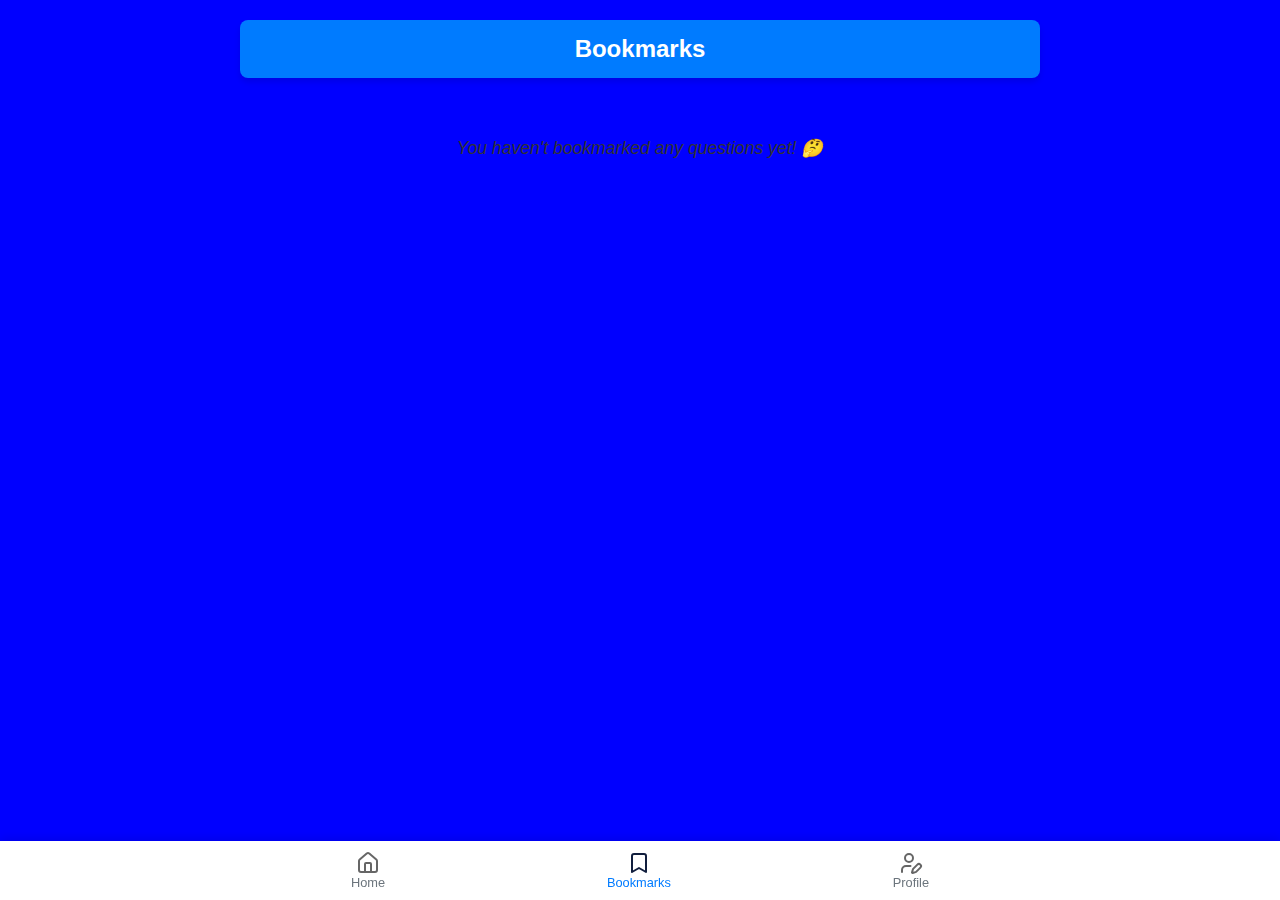
<file: bookmarks.html>
<!DOCTYPE html>
<html lang="en">

<head>
    <meta charset="UTF-8">
    <meta name="viewport" content="width=device-width, initial-scale=1.0">
    <title>Harry Potter Quiz - Bookmarks</title>

    <link rel="stylesheet" href="style.css">
    <script src="script.js" defer></script> </head>

<body>
    <div class="container">
        <header id="pageTitle">Bookmarks</header>

        <main id="bookmarksPage" class="page active">
            <p id="no-bookmarks-message" class="hidden">You haven't bookmarked any questions yet! 🤔</p>
        </main>

        </div>

    <footer class="footer-nav">
        <nav class="nav-container">
            <a href="index.html" class="nav-button" aria-label="navigates to home page">
                <img src="house.svg" width="24" height="24" alt="Home Icon">
                <span>Home</span>
            </a>
            <a href="bookmarks.html" class="nav-button active" aria-label="navigates to category bookmarks">
                <img src="bookmark.svg" width="24" height="24" alt="Bookmarks Icon">
                <span>Bookmarks</span>
            </a>
            <a href="profile.html" class="nav-button" aria-label="navigates to profile page">
                <img src="user-pen.svg" width="24" height="24" alt="Profile Icon">
                <span>Profile</span>
            </a>
        </nav>
    </footer>

</body>
</html>
</file>
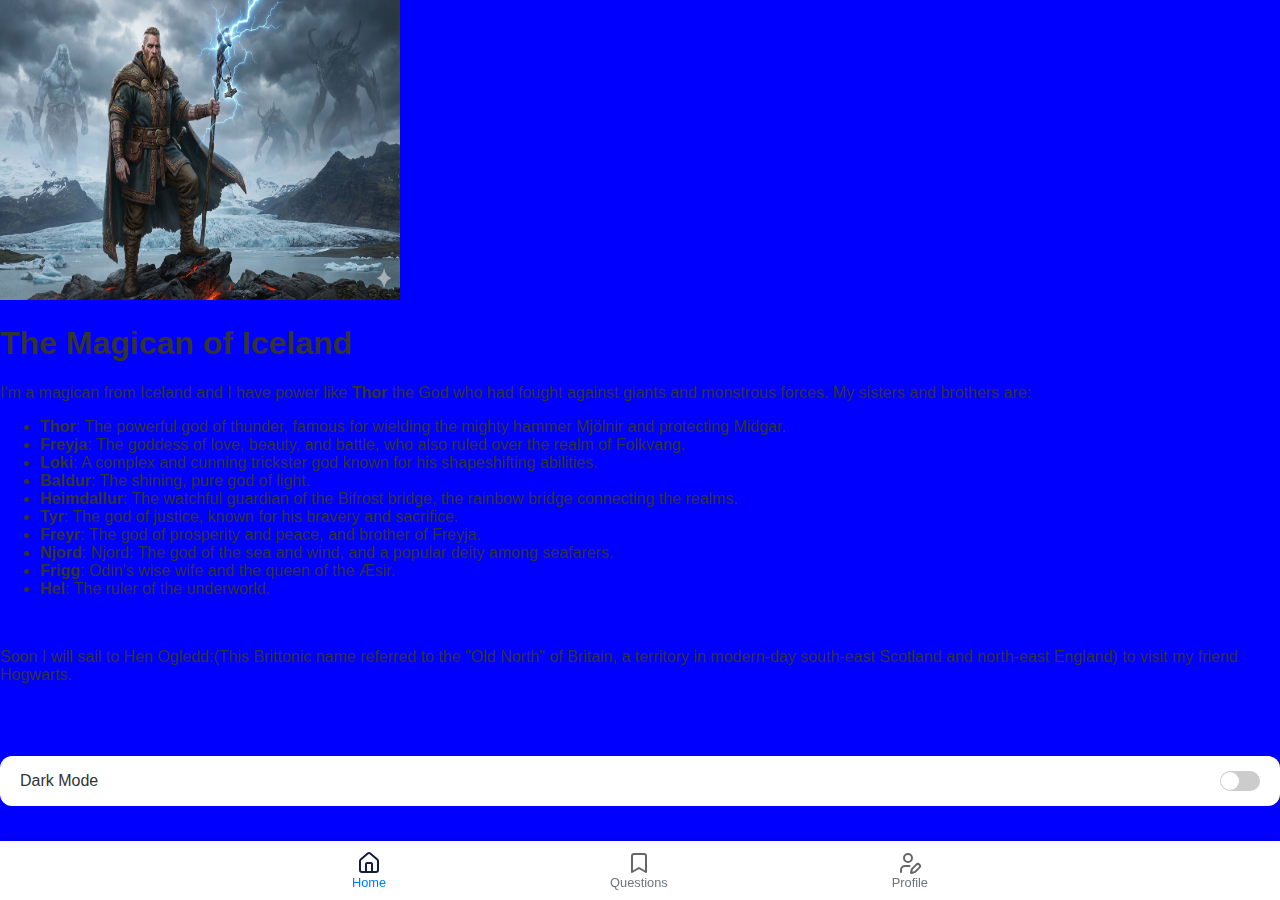
<file: profile.html>
<!DOCTYPE html>
<html lang="en">

<head>
    <meta charset="UTF-8">
    <meta name="viewport" content="width=device-width, initial-scale=1.0">
    <link rel="stylesheet" href="style.css">
    <script src="script.js" defer></script> <title>Harry Potter Quiz</title>
</head>

    
<body class="app app--profile">
    <header class="app-header">
   <img src="Magican.png" alt="Magican"  width="400" height="300">
        <h1 class="app-header__title">The Magican of Iceland</h1>
    </header>

    <main class="app-main__profile">
        <section class="My Profile">
            <article class="Magican">
                <p>I'm a magican from Iceland and I have power like <b>Thor</b> the God who had fought against giants and monstrous forces. My sisters and brothers are:
                        
                <ul>      

<li><b>Thor</b>: The powerful god of thunder, famous for wielding the mighty hammer Mjölnir and protecting Midgar.</li>
<li><b>Freyja</b>: The goddess of love, beauty, and battle, who also ruled over the realm of Folkvang.</li>
<li><b>Loki</b>: A complex and cunning trickster god known for his shapeshifting abilities.</li> 
<li><b>Baldur</b>: The shining, pure god of light. </li>
<li><b>Heimdallur</b>: The watchful guardian of the Bifrost bridge, the rainbow bridge connecting the realms.</li> 
<li><b>Tyr</b>: The god of justice, known for his bravery and sacrifice.</li> 
<li><b>Freyr</b>: The god of prosperity and peace, and brother of Freyja.</li>
<li><b>Njord</b>: Njord: The god of the sea and wind, and a popular deity among seafarers.</li> 
<li><b>Frigg</b>: Odin's wise wife and the queen of the Æsir.</li>
<li><b>Hel</b>: The ruler of the underworld. </li>

        </ul>  
        <br>
        <p>Soon I will sail to Hen Ogledd:(This Brittonic name referred to the "Old North" of Britain, a territory in modern-day south-east Scotland and north-east England) 
        to visit my friend Hogwarts.</p>
            </article>
        </section>
    </main>
    <br>
    <br>
   
                
            
            <div class="toggle-container">
                <span>Dark Mode</span>
                <div class="toggle" onclick="toggleDarkMode()">
                    <div class="toggle-circle"></div>
                </div>
            </div>

        </main>
        </div>

    <footer class="footer-nav">
        <nav class="nav-container">
            <a href="index.html" class="nav-button active" aria-label="navigates to home page">
                <img src="house.svg" width="24" height="24" alt="Home Icon">
                <span>Home</span>
            </a>
            <a href="bookmarks.html" class="nav-button" aria-label="navigates to category bookmarks">
                <img src="bookmark.svg" width="24" height="24" alt="Bookmarks Icon">
                <span>Questions</span>
            </a>
            <a href="profile.html" class="nav-button" aria-label="navigates to profile page">
                <img src="user-pen.svg" width="24" height="24" alt="Profile Icon">
                <span>Profile</span>
            </a>
        </nav>
    </footer>

    <template id="quiz-card-template">
        <div class="quiz-card" data-id="">
            <span class="bookmark-icon" onclick="toggleBookmark(this)"></span>
            <div class="question">Question?</div>
            <div class="answer"></div>
            <button class="show-answer-btn" onclick="toggleAnswer(this)">Show Answer</button>
            <div class="answer-content"></div>
            <div class="tags">
                <span class="tag">User Added</span>
            </div>
        </div>
    </template>

</body>
</html>
</file>
<file: style.css>
:root {
    /* Default (Light) theme variables */
    --background-color: #f0f0f0;
    --card-background: #ffffff;
    --text-color: #333;
    --header-background: #007bff;
    --header-text: white;
    --tag-background: #e9ecef;
    --tag-text: #6c757d;
    --button-background: #007bff;
    --button-text: white;
    --toggle-off: #ccc;
    --toggle-on: #28a745;
    --bookmark-active-color: gold;
    --nav-background: #ffffff;
    --nav-icon-color: #6c757d;
    --nav-active-color: #007bff;
}

/* Dark Mode Variables */
body.dark-mode {
    --background-color: #1a1a1a;
    --card-background: #2c2c2c;
    --text-color: #f0f0f0;
    --header-background: #495057;
    --header-text: #f0f0f0;
    --tag-background: #495057;
    --tag-text: #ccc;
    --button-background: #6c757d;
    --button-text: white;
    --nav-background: #2c2c2c;
    --nav-icon-color: #ccc;
    --nav-active-color: #007bff;
}

/* Base Styles and Responsiveness */
body {
    font-family: sans-serif;
    margin: 0;
    padding: 0;
    background-color: blue;
    color: var(--text-color);
    transition: background-color 0.3s, color 0.3s;
    min-height: 100vh;
    
}

.container {
    max-width: 800px;
    margin: 0 auto;
    padding: 20px;
    padding-bottom: 80px; /* Space for fixed footer */
}

/* Header */
#pageTitle {
    background-color: var(--header-background);
    color: var(--header-text);
    padding: 15px 20px;
    text-align: center;
    font-size: 1.5em;
    font-weight: bold;
    margin-bottom: 20px;
    border-radius: 8px;
    box-shadow: 0 4px 6px rgba(0, 0, 0, 0.1);
}

#pageTitle img {
    display: block;
    margin: 10px auto 0;
    max-width: 100%;
    height: auto;
    border-radius: 4px;
}

/* Quiz Card Styling */
.quiz-card {
    background-color: var(--card-background);
    padding: 20px;
    margin-bottom: 20px;
    border-radius: 12px;
    box-shadow: 0 4px 12px rgba(0, 0, 0, 0.1);
    position: relative;
}

/* Bookmark Icon */
.bookmark-icon {
    position: absolute;
    top: 10px;
    right: 15px;
    cursor: pointer;
    font-size: 1.5em;
    filter: grayscale(100%); /* Default unbookmarked state */
    transition: filter 0.2s;
    color: yellow;
}

.bookmark-icon.active {
    filter: none; /* Active bookmark state */
    color: var(--bookmark-active-color);
}


.question {
    font-size: 1.2em;
    font-weight: bold;
    margin-bottom: 10px;
}

.answer {
    margin-bottom: 15px;
}


.show-answer-btn {
    background-color: var(--button-background);
    color: var(--button-text);
    border: none;
    padding: 10px 15px;
    border-radius: 6px;
    cursor: pointer;
    font-weight: bold;
    transition: background-color 0.3s;
}

.show-answer-btn:hover {
    background-color: #0056b3;
}


.answer-content {
    margin-top: 15px;
    padding-top: 10px;
    border-top: 1px solid #eee;
    font-style: italic;
    color: var(--text-color);
    display: none; /* Hidden by default */
}

/* Tags */
.tags {
    margin-top: 15px;
}

.tag {
    display: inline-block;
    background-color: var(--tag-background);
    color: var(--tag-text);
    padding: 5px 10px;
    margin-right: 5px;
    border-radius: 4px;
    font-size: 0.8em;
}

/* Footer Navigation */
.footer-nav {
    position: fixed;
    bottom: 0;
    left: 0;
    width: 100%;
    background-color: var(--nav-background);
    box-shadow: 0 -2px 10px rgba(0, 0, 0, 0.1);
    z-index: 10;
}

.nav-container {
    display: flex;
    justify-content: space-around;
    max-width: 800px;
    margin: 0 auto;
    padding: 5px 0;
}

.nav-button {
    display: flex;
    flex-direction: column;
    align-items: center;
    text-decoration: none;
    color: var(--nav-icon-color);
    font-size: 0.8em;
    padding: 5px;
    transition: color 0.3s;
}

.nav-button img {
    filter: invert(40%); /* Basic icon color adjustment */
}

body.dark-mode .nav-button img {
    filter: invert(80%); /* Invert more for dark mode */
}

.nav-button.active {
    color: var(--nav-active-color);
}

.nav-button.active img {
    filter: invert(10%) sepia(80%) saturate(700%) hue-rotate(190deg) brightness(95%); /* A blue filter for active icon */
}

/* Dark Mode Toggle Styles (optional) */
.toggle-container {
    display: flex;
    align-items: center;
    justify-content: space-between;
    padding: 15px 20px;
    background-color: var(--card-background);
    border-radius: 12px;
    margin-top: 20px;
}

.toggle {
    width: 40px;
    height: 20px;
    background-color: var(--toggle-off);
    border-radius: 10px;
    position: relative;
    cursor: pointer;
    transition: background-color 0.3s;
}

.toggle-circle {
    width: 18px;
    height: 18px;
    background-color: white;
    border-radius: 50%;
    position: absolute;
    top: 1px;
    left: 1px;
    transition: transform 0.3s;
}

body.dark-mode .toggle {
    background-color: var(--toggle-on);
}

body.dark-mode .toggle-circle {
    transform: translateX(20px);
}

/* Utility Class */
.hidden {
    display: none !important;
}


@media (max-width: 600px) {
    .container {
        padding: 10px;
        padding-bottom: 70px;
    }

    #pageTitle {
        font-size: 1.3em;
        padding: 10px;
    }

    .quiz-card {
        padding: 15px;
    }
}


#no-bookmarks-message {
    text-align: center;
    font-style: italic;
    color: var(--text-color);
    padding: 40px 0;
    font-size: 1.1em;
}
</file>
